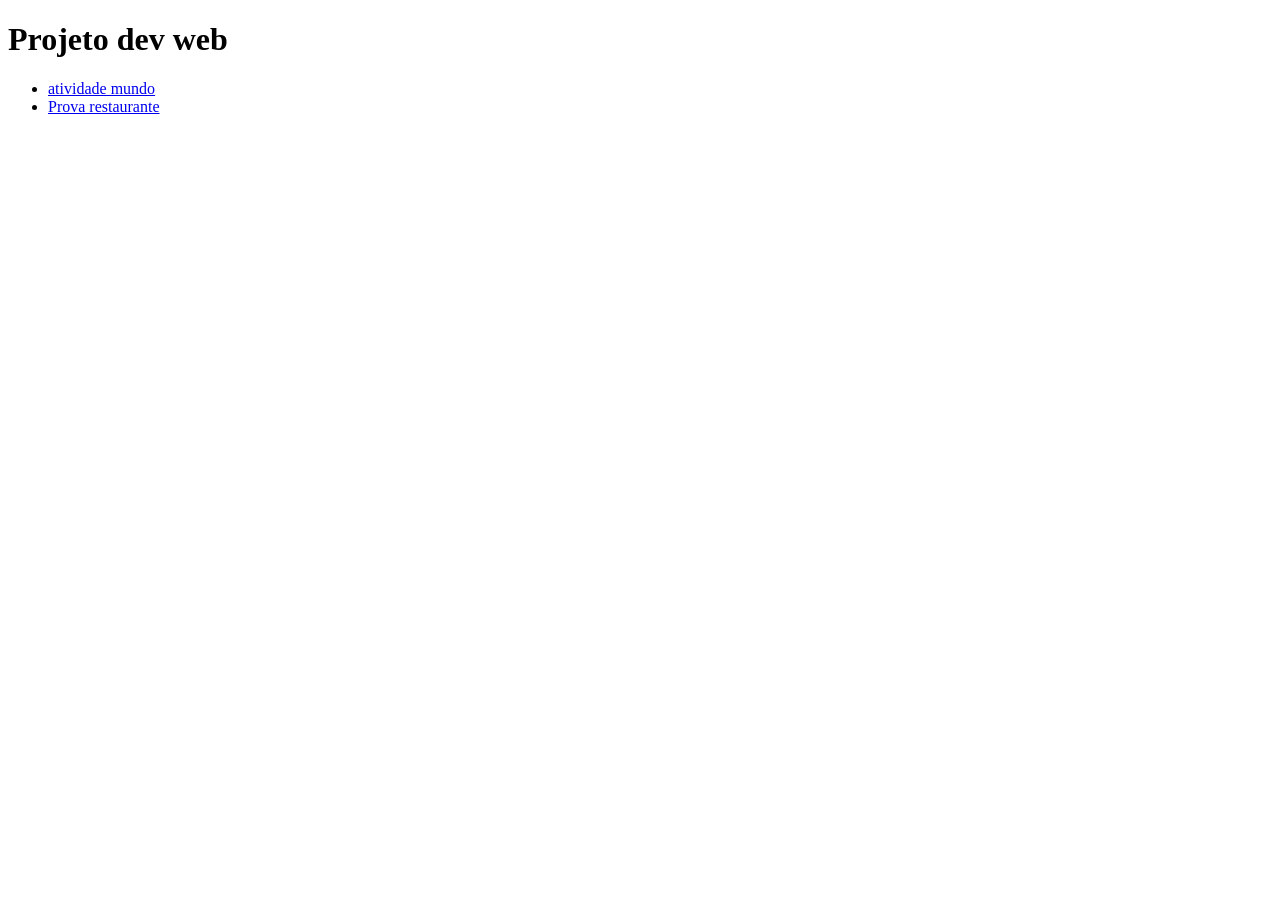
<file: index.html>
<!DOCTYPE html>
<html lang="en">
<head>
    <meta charset="UTF-8">
    <title>projetos dev web</title>
</head>
<body>
    
    <main>
        <h1>Projeto dev web
        </h1>
        <ul>
            <li>
                <a href="mundo/">atividade mundo</a>
            </li>

            <li>
                <a href="prova-restaurante/">Prova restaurante</a>
            </li>
        </ul>
    </main>

</body>
</html>
</file>
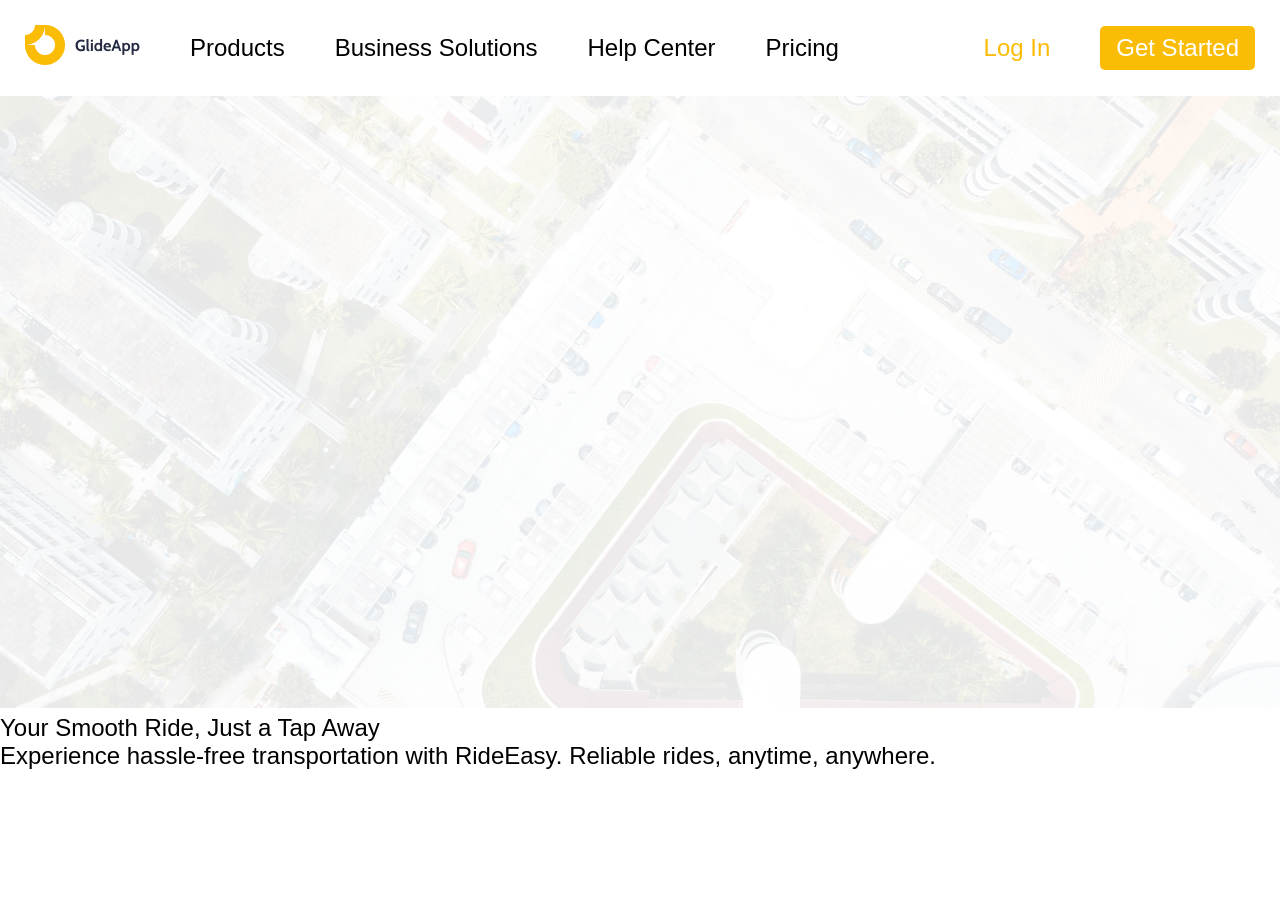
<file: atividade-taxi/index.html>
<!DOCTYPE html>
<html lang="en">

<head>
    <meta charset="UTF-8">
    <meta name="viewport" content="width=device-width, initial-scale=1.0" />
    <link rel="stylesheet" href="css/reset.css">
    <link rel="stylesheet" href="css/stley.css">
    <title>projetos dev web</title>
</head>

<body>

    <header>

        <nav>

            <ul>

                <li>
                    <a href="index.html"><img src="images/logo-glide-app.png" alt=""></a>
                </li>

                <li>
                    <a href="">Products</a>
                </li>

                <li>
                    <a href="">Business Solutions</a>
                </li>

                <li>
                    <a href="">Help Center</a>
                </li>

                <li>
                    <a href="">Pricing</a>
                </li>



            </ul>
            
            <ul>
                <li class="fundo-amarelo">
                    <a href="">Log In</a>
                </li>

                <li class="buttom-amarelo">
                    <a href="">Get Started</a>
                </li>

            </ul>

        </nav>

    </header>

    <main>

        <section>

            <div>


                <img src="images/background-banner.png" alt="">
                <h1>
                    Your Smooth Ride, Just a Tap Away
                </h1>

                <p>
                    Experience hassle-free transportation with RideEasy. Reliable rides, anytime, anywhere.
                </p>


            </div>
        </section>

    </main>

</body>

</html>
</file>
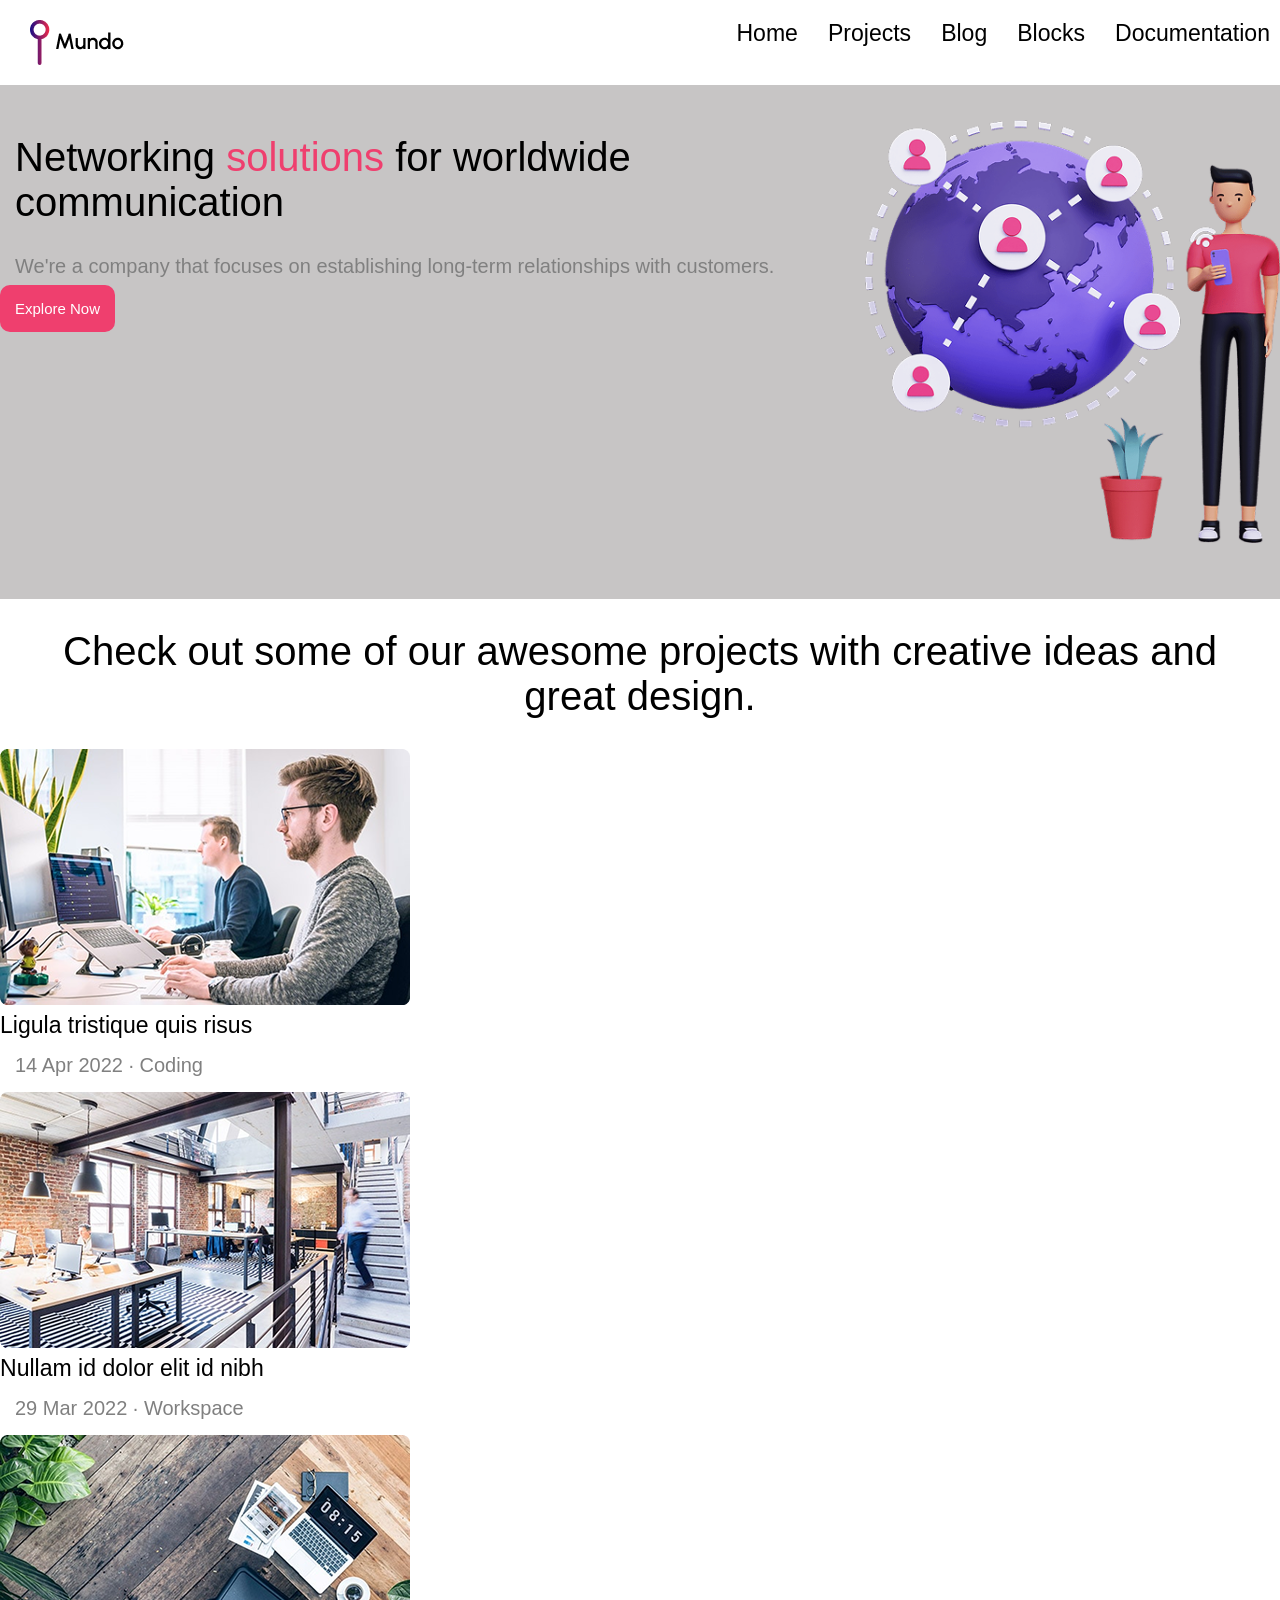
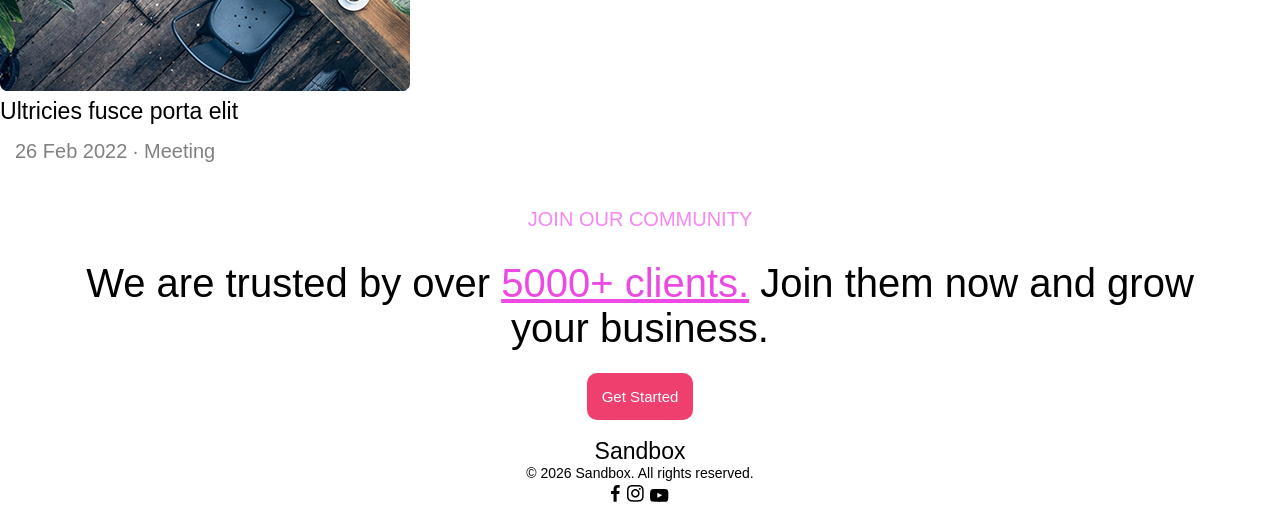
<file: mundo/index.html>
<!doctype html>
<html lang="en">
  <head>
    <meta charset="UTF-8" />
    <meta name="viewport" content="width=device-width, initial-scale=1.0" />
    <title>Document</title>
    <link rel="stylesheet" href="css/reset.css" />
    <link rel="stylesheet" href="css/style.css" />
  </head>

  <body>
    <header>
      <div>
        <img src="imagens/logo-mundo.png" alt="" />

        <ul>
          <li>
            <a href="">Home</a>
          </li>

          <li>
            <a href="">Projects</a>
          </li>

          <li>
            <a href="">Blog</a>
          </li>

          <li>
            <a href="">Blocks</a>
          </li>

          <li>
            <a href="">Documentation</a>
          </li>
        </ul>
      </div>
    </header>

    <main>
      <section class="fundo">
        <div class="linha">
          <h1>
            Networking <span> solutions</span> for worldwide communication
          </h1>

          <p class="cinza">
            We're a company that focuses on establishing long-term relationships
            with customers.
          </p>

          <a href=""> Explore Now</a>
        </div>
        <div>
          <img class="foto" src="imagens/banner-mundo.png" alt="" />  
        </div>
        
      </section>

      <section>
        <h2>
          Check out some of our awesome projects with creative ideas and great
          design.
        </h2>

        <ul>
          <li>
            <img src="imagens/projetos-programador.png" alt="" />

            <p>Ligula tristique quis risus</p>

            <p class="cinza">14 Apr 2022 · Coding</p>
          </li>

          <li>
            <img src="imagens/projetos-escritorio.png" alt="" />

            <p>Nullam id dolor elit id nibh</p>

            <p class="cinza">29 Mar 2022 · Workspace</p>
          </li>

          <img src="imagens/projetos-cadeira.png" alt="" />

          <p>Ultricies fusce porta elit</p>

          <p class="cinza">26 Feb 2022 · Meeting</p>
        </ul>
      </section>

      <section class="fim">
        <p>JOIN OUR COMMUNITY</p>

        <h2>
          We are trusted by over <span>5000+ clients.</span> Join them now and
          grow your business.
        </h2>

        <a href="">Get Started</a>
      </section>
    </main>

    <footer>
      <p>Sandbox</p>

      <p class="u">© 2026 Sandbox. All rights reserved.</p>

      <img src="imagens/facebook.svg" alt="" />
      <img src="imagens/instagram.svg" alt="" />
      <img src="imagens/youtube.svg" alt="" />
    </footer>
  </body>
</html>
</file>
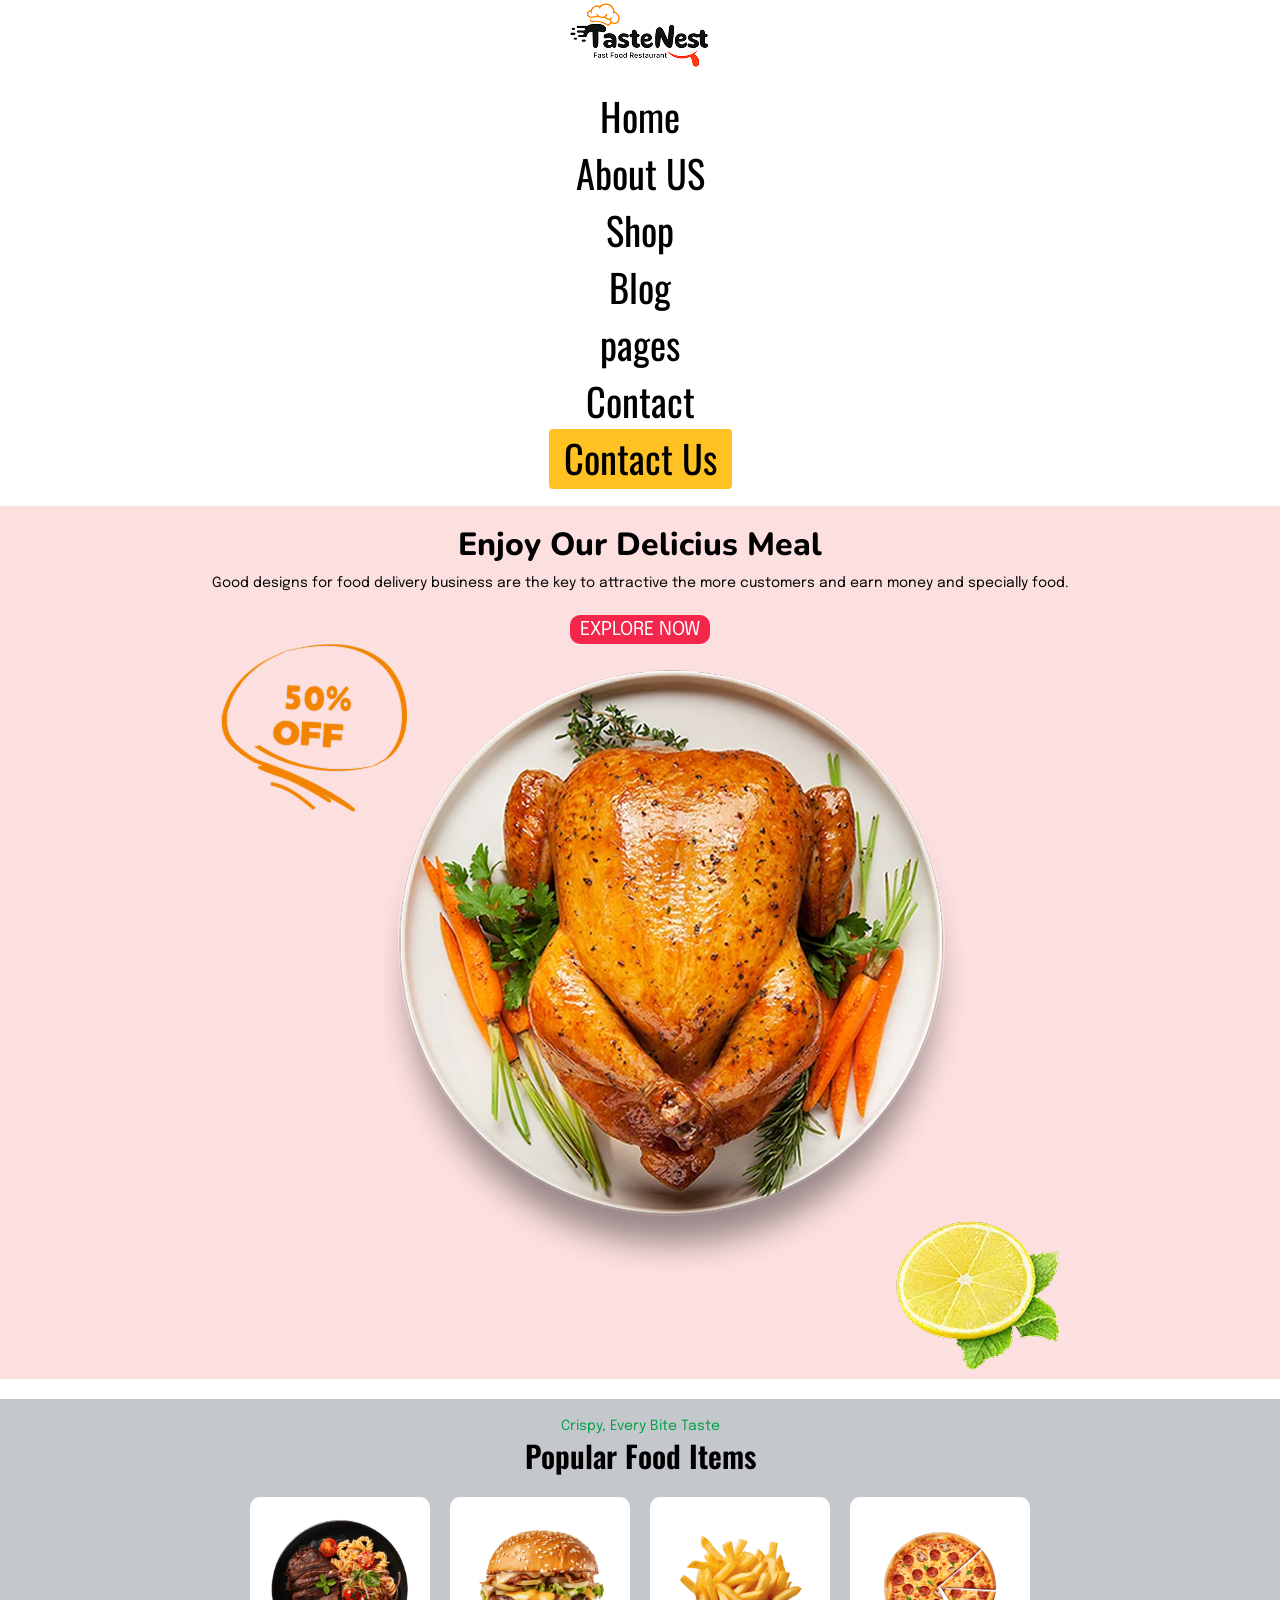
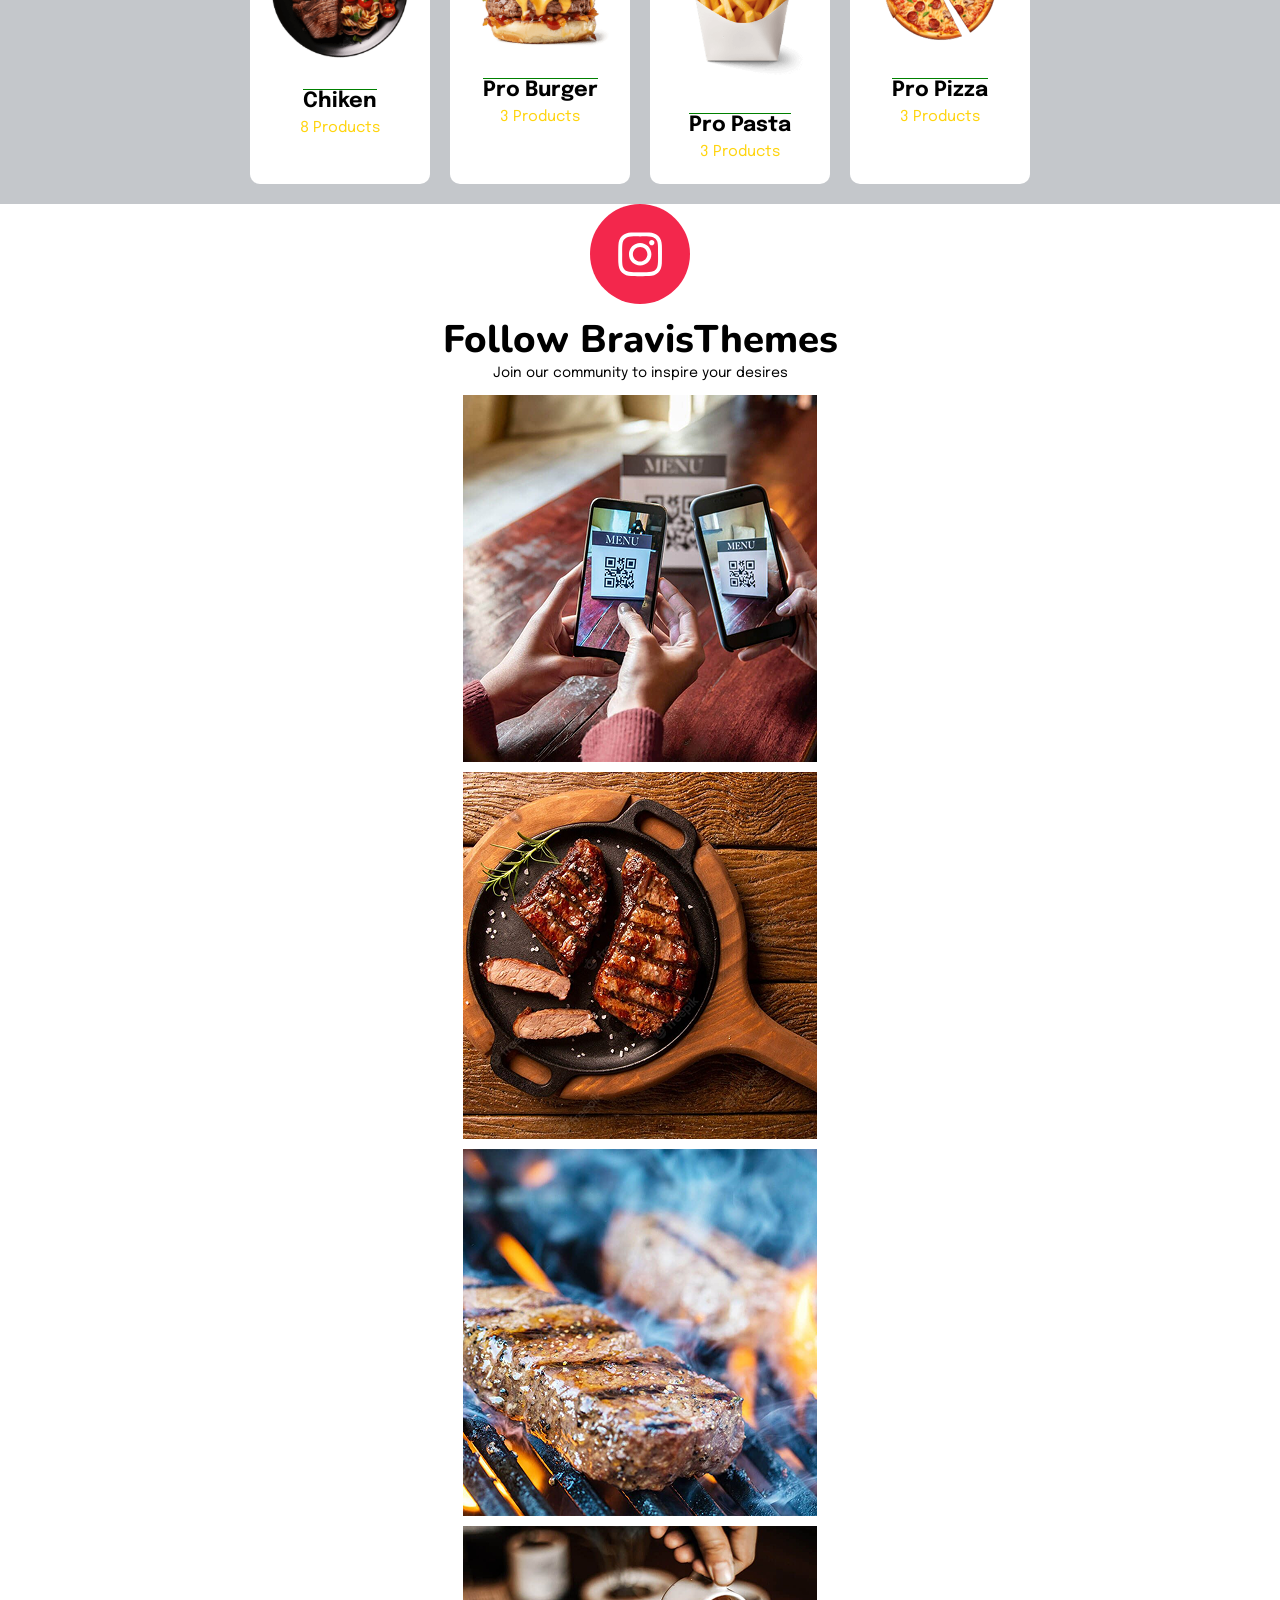
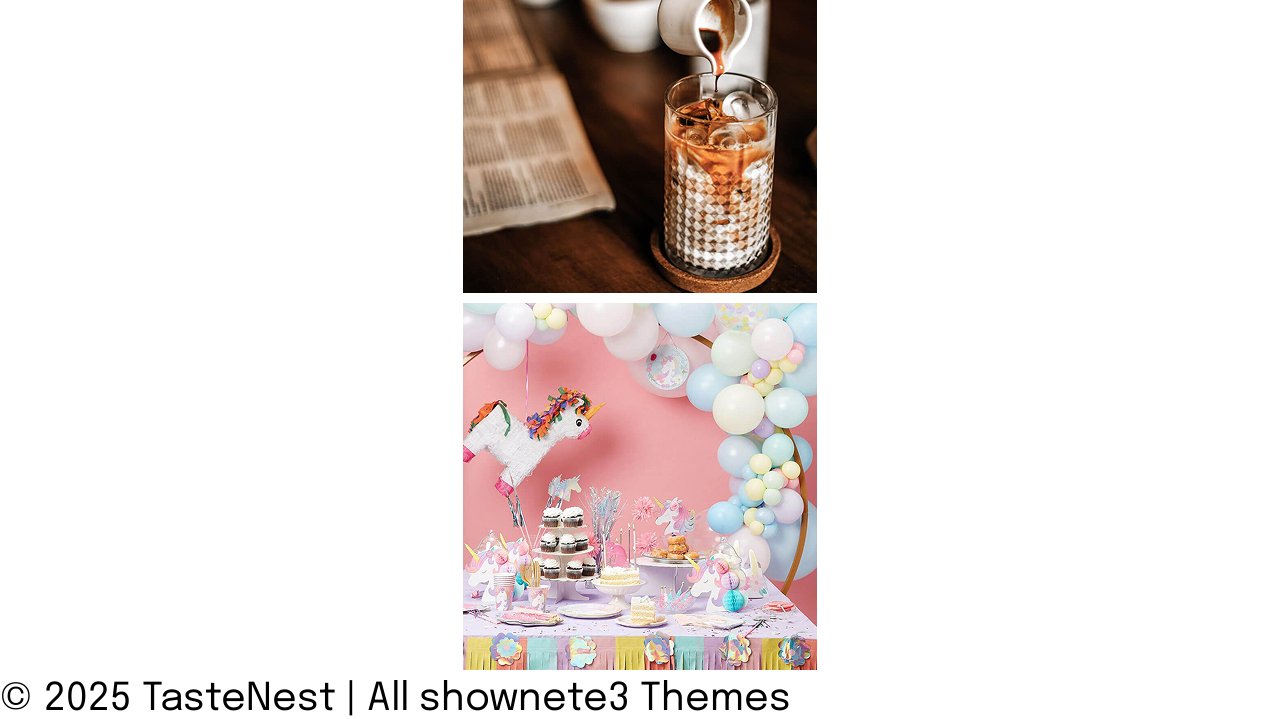
<file: prova-restaurante/index.html>
<!doctype html>
<html lang="en">

<head>
  <meta charset="UTF-8" />
  <meta name="viewport" content="width=device-width, initial-scale=1.0" />
  <title>Document</title>
  <link rel="stylesheet" href="css/reset.css" />
  <link rel="stylesheet" href="css/style.css" />
</head>

<body>
  <header>
    <h1>
      <a href="index.html"><img src="images/logo-tastenest.png" alt="" /></a>
    </h1>

    <nav>
      <ul>
        <li>
          <a href="index.html">Home</a>
        </li>

        <li>
          <a href="">About US</a>
        </li>

        <li>
          <a href="">Shop</a>
        </li>

        <li>
          <a href="">Blog</a>
        </li>

        <li>

          <a href="">pages</a>
        </li>

        <li>
          <a href="">Contact</a>
        </li>


        <li class="buton">
          <a href=""> Contact Us </a>
        </li>

        

      </ul>

    </nav>

  </header>

  <main class="alinhamento">
    <section class="fundo">

      <h1 class="enjoy">Enjoy Our Delicius Meal</h1>

      <p class="pequeno">
        Good designs for food delivery business are the key to attractive the
        more customers and earn money and specially food.
      </p>

      <p class="now">
        <a href="">EXPLORE NOW</a>
      </p>

      <img src="images/galeto-banner.png" alt="" />
    </section>

    <section class="atras">
      <p class="crispe">
        Crispy, Every Bite Taste
      </p>

      <h2 class="items">
        Popular Food Items
      </h2>

      <ul>
        <li>
          <img src="images/pasta.png.png" alt="" />

          <p>
            <span class="negrito">
              Chiken
            </span>
          </p>

          <p class="amarelo">8 Products</p>
        </li>

        <li>
          <img src="images/burger.png.png" alt="" />

          <p>
            <span class="negrito">Pro Burger</span>
          </p>

          <p class="amarelo">3 Products</p>
        </li>

        <li>
          <img src="images/french-fry.png.png" alt="" />

          <p>
            <span class="negrito">Pro Pasta</span>
          </p>

          <p class="amarelo">3 Products</p>
        </li>

        <li>
          <img src="images/pizza-2.png.png" alt="" />

          <p>
            <span class="negrito">Pro Pizza</span>
          </p>

          <p class="amarelo">3 Products</p>
        </li>

      </ul>
    </section>

    <section>
      <img src="images/icone-instagram.svg" alt="" />

      <h1 class="negrito">Follow BravisThemes</h1>

      <p class="pequeno">Join our community to inspire your desires</p>

      <ul>
        <li>
          <img src="images/follow-qrcode.png" alt="" />
        </li>

        <li>
          <img src="images/follow-churrasco-panela.png" alt="" />
        </li>

        <li>
          <img src="images/follow-churrasco-grelha.png" alt="" />
        </li>

        <li>
          <img src="images/follow-cafe.png" alt="" />
        </li>

        <li>
          <img src="images/follow-aniversario.png" alt="" />
        </li>
      </ul>
    </section>
  </main>

  <footer>

    <p><span class="ultimo">© 2025 TasteNest </span> | All shownete3 Themes</p>
  </footer>
</body>

</html>
</file>
<file: atividade-taxi/css/stley.css>
html {
  font-size: clamp(1rem, calc(0.7rem + 1vw), 1.625rem);
  font-family: 'Lucida Sans', 'Lucida Sans Regular', 'Lucida Grande', 'Lucida Sans Unicode', Geneva, Verdana, sans-serif
}

header {
  text-align: center;
  padding: 5vw 0 0 0;

}

header nav ul li {
  margin: 20px;
}

header nav ul li.fundo-amarelo {
  color: #FBBC05;
}

header nav ul li.buttom-amarelo a {
  background-color: #FBBC05;
  color: white;
  padding: 8px 16px 8px 16px;
  border-radius: 5px;
  display: inline-block;
}


@media only screen and (min-width: 600px) {

  header nav {
    display: flex;
    justify-content: space-between;
  }

  header nav ul {
    display: flex;
    align-items: center;
    gap: 10px;

  }

  header {
    padding: 5px;
  }

}
</file>
<file: mundo/css/style.css>
/* === IMPORTAÇÃO DE FONTES */

@import url("https://fonts.googleapis.com/css2?family=Epilogue:ital,wght@0,100..900;1,100..900&family=Fredoka:wght@300..700&family=Nunito:ital,wght@0,200..1000;1,200..1000&family=Oswald:wght@200..700&family=Urbanist:ital,wght@0,100..900;1,100..900&display=swap");
/*
Fontes Disponíveis:
// Sugiro usar esta 
font-family: "Urbanist", sans-serif; 
font-family: "Fredoka", sans-serif;
font-family: "Epilogue", sans-serif;
font-family: "Nunito", sans-serif;
font-family: "Oswald", sans-serif;
*/
/* ==========================*/

/* ==== FORMATAÇÃO GERAL === */
html {
  font-size: clamp(1rem, 0.8vw + 0.8rem, 2rem);
  font-family: sans-serif;
}

/* MEDIA QUERY - DESKTOP */
@media screen and (min-width: 600px) {
  header div {
    display: flex;
    padding: 20px 10px 20px 30px;
    justify-content: space-between;
  }

  header div ul {
    display: flex;
    gap: 30px;
  }

  /* ====== main ======*/

  main section.fundo {
    background-color: rgb(199, 197, 197);
    padding: 35px 0 50px 0;
  }

  main section.fundo  {
    display: flex;
  }

  section h1 {
    font-size: 40px;
    padding: 15px;

  }
  section h1 span {
    color: #ef3f6e;
    padding: 0 0 20px 0;
  }

  section .cinza {
    color: gray;
    padding: 15px;
    font-size: 20px;
  }

  section a {
    background-color: #ef3f6e;
    color: white;
    padding: 15px;
    border-radius: 10px;
    font-size: 15px;
  }

  /* ==== varias imagens =======*/

  section h2 {
    font-size: 40px;
    text-align: center;
    padding: 30px;
  }


  /* ==== quase no fim =====*/ 

  section.fim {
    text-align: center;
    padding: 30px;
  }

  section.fim p {
    font-size: 20px;
    color: #f788ef;
  }

  section.fim h2 span {
    color: #ec4ae2;
    text-decoration: underline;
  }

/* ===== footer ==== */ 

footer  {
    text-align: center;
}

footer p.u {
    font-size: 14px;
}


}
</file>
<file: prova-restaurante/css/style.css>
/* === IMPORTAÇÃO DE FONTES */
@import url("https://fonts.googleapis.com/css2?family=Epilogue:ital,wght@0,100..900;1,100..900&family=Fredoka:wght@300..700&family=Nunito:ital,wght@0,200..1000;1,200..1000&family=Oswald:wght@200..700&display=swap");
/*
Follow - font-family: "Fredoka", sans-serif;
Menu - Oswald
*/
/* ==========================*/

/* ==== FORMATAÇÃO GERAL === */
html {
  font-size: clamp(1rem, 2vw + 0.8rem, 3rem);
  font-family: "Epilogue", sans-serif;
}

h1 {
  font-family: "Nunito", sans-serif;
}

h2,
h3,
h4,
h5,
h6 {
  font-family: "Oswald", sans-serif;
}

main {
  text-align: center;
}

/*==== header ===*/

header {
  text-align: center;
  font-family: "Oswald", sans-serif;
}

header ul li.buton a {
  background-color: #ffc222;
  border-radius: 4px;
  padding: 0 15px 3px 15px;

}

/*===main===*/

main section.fundo {
  background-color: #fcdfdf;
  margin: 20px 0;
  padding: 7px 0 0 0;
}

main section h1.enjoy {
  font-weight: 800;
  font-size: 32px;
  padding: 10px;
}

main section p.pequeno {
  font-size: 14px;
  padding: 15px;
}

main section p.now a {
  background-color: #F3274C;
  border-radius: 10px;
  padding: 5px 10px;
  color: white;
  font-size: 19px;
}

/*======Popular food=======*/

main section p.crispe {
  color: #00A149;
  font-size: 14px;
}

main section h2.items {
  font-size: 30px;
  font-weight: 600;
  padding: 0 0 19px;
}

section.atras {
    background-color: #000d1f3b;
    padding: 0 0 35px;
}

section.atras ul {
    display: flex;
    gap: 20px;
    justify-content: center;
    flex-wrap: wrap ;    
}

section.atras {
  padding:20px;
}

section.atras ul li {
    background-color: #fff;
    padding: 20px;
    border-radius: 10px;
    width: 180px;
    
}

section ul li p span.negrito {
  font-weight: 700;
  font-size: 21px;
  border-top: 1px solid green;
}

section ul li p.amarelo {
  color: #FFD40D;
  font-size: 15px;
  padding: 4px;
}

/*====== Follow Bravis Themes=======*/

main section h1.negrito {
  font-weight: 800;
} 

main section p.pequeno {
  font-size: 14px;
  padding: 0 0 15px;
}


/*=======Footer========*/

header footer.a {
  font-size: 20px;
}

header footer p span.ultimo {
  font-size: 10px;
}

/* MEDIA QUERY - DESKTOP */
@media screen and (min-width: 600px) {}
</file>
